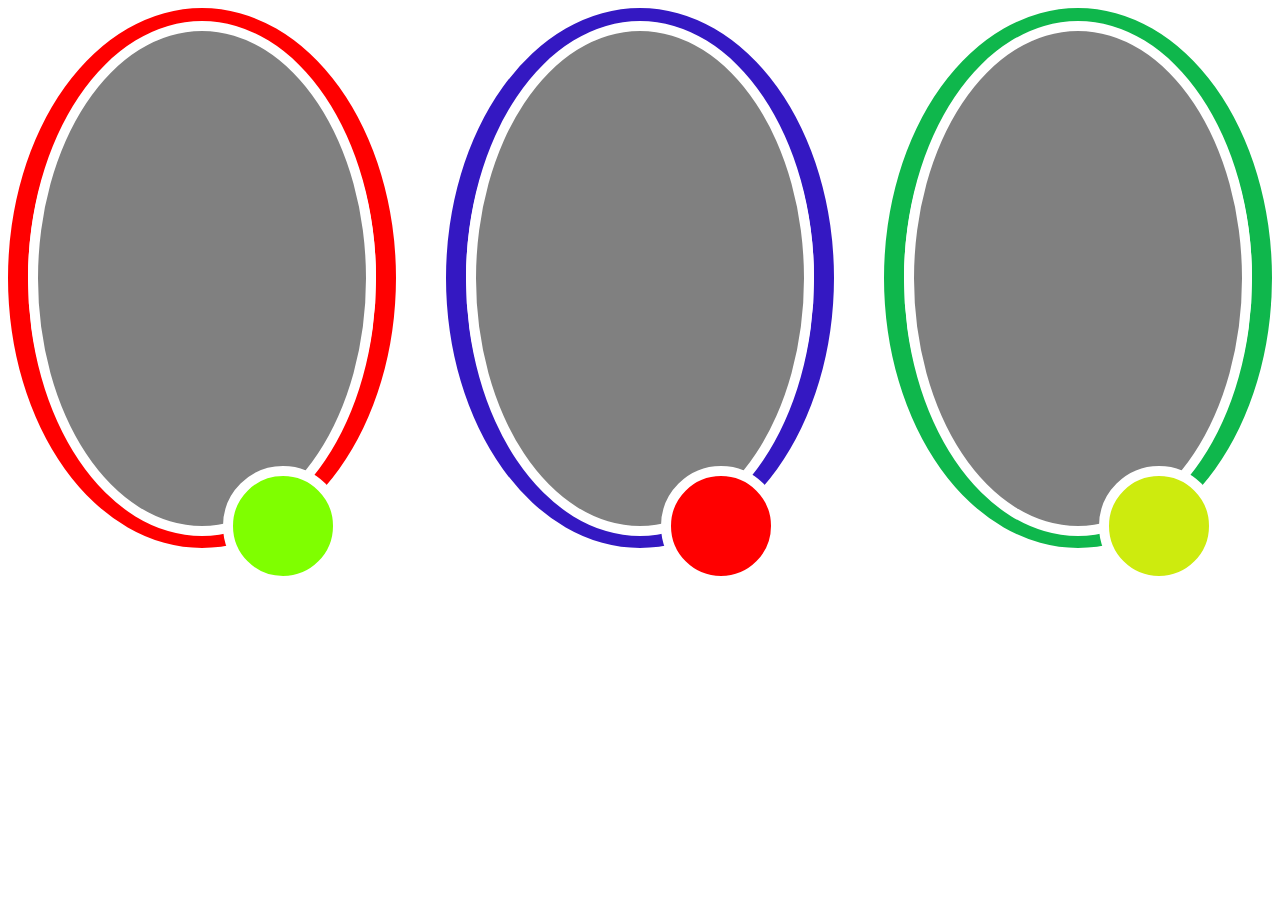
<file: 01.4.2024 dars/index.html>
<!DOCTYPE html>
<html lang="en">
<head>
    <meta charset="UTF-8">
    <meta name="viewport" content="width=device-width, initial-scale=1.0">
    <link rel="stylesheet" href="./style.css">
    <title>Insta</title>
</head>
<body>
    <div class="box">
    <div class="sirce">
        <div class="sirce_box">
            <div class="sirce_child">
            </div>
        </div>
    </div>
    <div class="sirc">
        <div class="sirce_box">
            <div class="sirc_child">
            </div>
        </div>
    </div>
    <div class="water">
        <div class="wate">
            <div class="wat">
            </div>
        </div>
    </div>
</div>
</body>
</html>
</file>
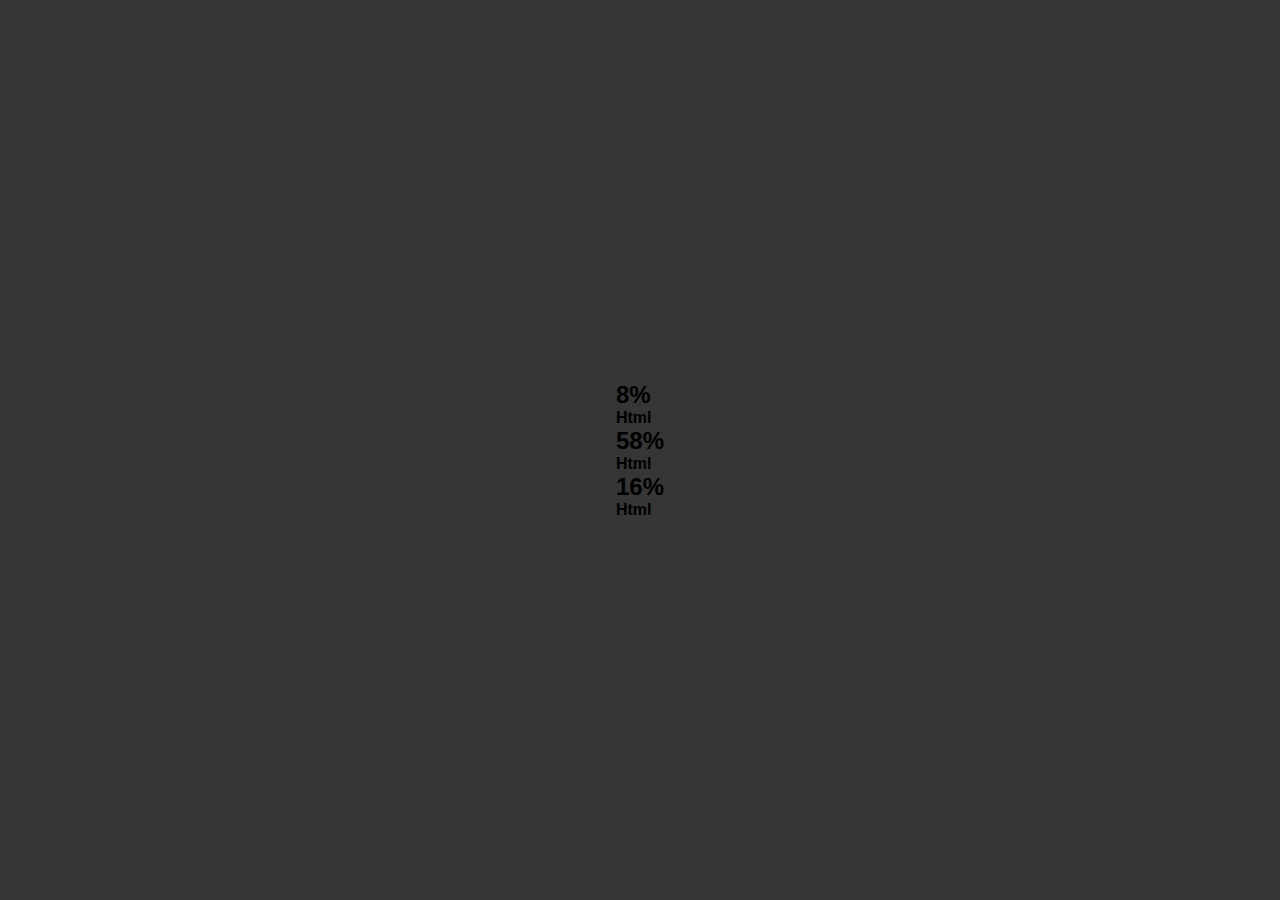
<file: 05.04.2024 dars/index.html>
<!DOCTYPE html>
<html lang="en">
<head>
    <meta charset="UTF-8">
    <meta name="viewport" content="width=device-width, initial-scale=1.0">
    <link rel="stylesheet" href="./style.css">
    <title></title>
</head>
<body>
    <div class="container">
        <div class="circle" data-degree="84"
        data-color="#ff2972">
            <h2 class="number">8<span>%</span></h2>
            <h4>Html</h4>
        </div>
        <div class="circle" data-degree="58"
        data-color="#fee800">
            <h2 class="number">58<span>%</span></h2>
            <h4>Html</h4>
        </div>
        <div class="circle" data-degree="16"
        data-color="#04fc43">
            <h2 class="number">16<span>%</span></h2>
            <h4>Html</h4>
        </div>
    </div>
    <script></script>
</body>
</html>
</file>
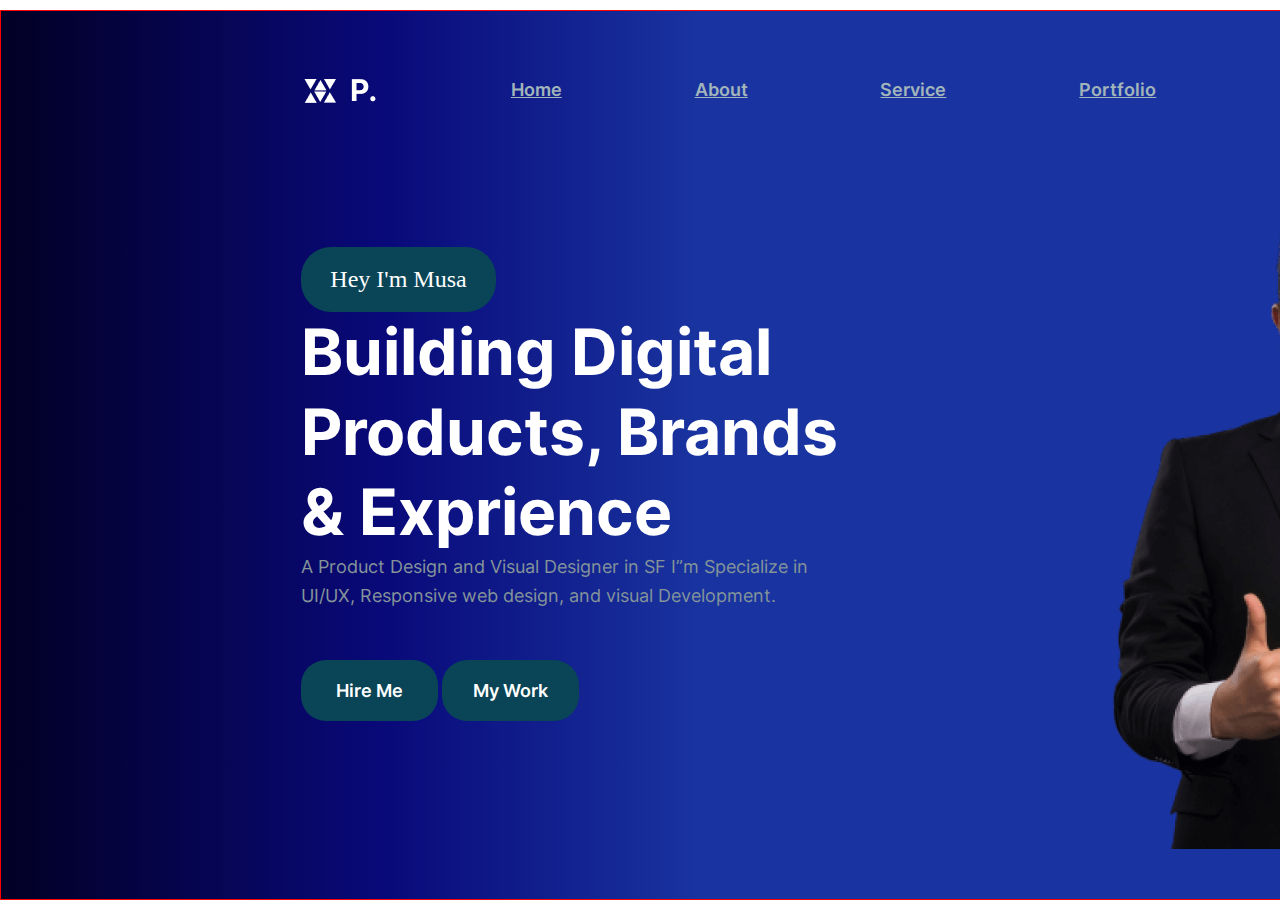
<file: Pasition/index.html>
<!DOCTYPE html>
<html lang="en">
<head>
    <meta charset="UTF-8">
    <meta name="viewport" content="width=device-width, initial-scale=1.0">
    <title>Partfulio</title>
    <link rel="stylesheet" href="./CSS/fonts.css">
    <link rel="stylesheet" href="./CSS/narmalize.css">
    <link rel="stylesheet" href="./CSS/stile.css">
</head>
<body>
    <div class="container">
        <div class="wrapper">
            <nav class="navbar">
                <img class="navbar_img" src="./img/logo.png" alt="logo">
                <ul navbar_list>
                    <li class="navbar.item">
                        <a href="" class="navbar_link">Home</a>
                    </li>
                </ul>
                <ul navbar_list>
                    <li class="navbar.item">
                        <a href="" class="navbar_link">About</a>
                    </li>
                </ul>
                <ul navbar_list>
                    <li class="navbar.item">
                        <a href="" class="navbar_link">Service</a>
                    </li>
                </ul>
                <ul navbar_list>
                    <li class="navbar.item">
                        <a href="" class="navbar_link">Portfolio</a>
                    </li>
                </ul>
                <ul navbar_list>
                    <li class="navbar.item">
                        <a href="" class="navbar_link">Blog</a>
                    </li>
                </ul>
                <button class="navbar_btn">Contact</button>
            </nav>
            <div class="intro">
                <div class="intro_left">
                    <button class="intro_btn">Hey I'm Musa</button>
                    <h1 class="intro_title">Building Digital Products, Brands & Exprience</h1>
                    <p class="intro_text">A Product Design and Visual Designer in SF I”m Specialize in
                    UI/UX, Responsive web design, and visual Development. </p>
                    <div class="intro_btns">
                        <button class="btn">Hire Me</button>
                        <button class="btn">My Work</button>
                    </div>
                </div>
                <div class="intro_right"></div>
                <img class="intro_img" src="./img/man.png" alt="man">
            </div>
        </div>
    </div>
</body>
</html>
</file>
<file: 01.4.2024 dars/style.css>
.box{
    display: flex;
    gap: 50px;
    bottom: 50px;
}
.sirce{
    display: flex;
    align-items: center;
    justify-content: center;
    width: 500px;
    height: 500px;
    border-radius: 50%;
    border: 20px solid red;

}
.sirce_box{
    position: relative;
    width: 99%;
    height: 99%;
    border-radius: 50%;
    border: 10px solid white;
    background-color: grey;
}
.sirce_child{
    position: absolute;
    width: 100px;
    height: 100px;
    border-radius: 50%;
    background-color: chartreuse;
    bottom: -60px;
    left: 185px;
    border: 10px solid white;
}

.sirc{
    display: flex;
    align-items: center;
    justify-content: center;
    width: 500px;
    height: 500px;
    border-radius: 50%;
    border: 20px solid rgb(52, 24, 194);
}
.sirce_box{
    position: relative;
    width: 99%;
    height: 99%;
    border-radius: 50%;
    border: 10px solid white;
    background-color: grey;
}
.sirc_child{
    position: absolute;
    width: 100px;
    height: 100px;
    border-radius: 50%;
    background-color: red;
    bottom: -60px;
    left: 185px;
    border: 10px solid white;
}
.water{
    display: flex;
    align-items: center;
    justify-content: center;
    width: 500px;
    height: 500px;
    border-radius: 50%;
    border: 20px solid rgb(15, 183, 76);
}
.wate{
    position: relative;
    width: 99%;
    height: 99%;
    border-radius: 50%;
    border: 10px solid white;
    background-color: grey;
}
.wat{
    position: absolute;
    width: 100px;
    height: 100px;
    border-radius: 50%;
    background-color: rgb(205, 235, 14);
    bottom: -60px;
    left: 185px;
    border: 10px solid white;
}
</file>
<file: 05.04.2024 dars/style.css>
*{
    margin: 0;
    padding: 0;
    box-sizing: border-box;
    font-family: 'Poppins', sans-serif;
}
body{
    display: flex;
    justify-content: center;
    align-items: center;
    min-height: 100vh;
    background: #363636;
}

3.32min https://youtu.be/LqtmWBYkhDY?t=212
</file>
<file: Pasition/CSS/fonts.css>
/* inter-regular - latin */
@font-face {
  font-display: swap; /* Check https://developer.mozilla.org/en-US/docs/Web/CSS/@font-face/font-display for other options. */
  font-family: 'Inter';
  font-style: normal;
  font-weight: 400;
  src: url('../fonts/inter-v13-latin-regular.woff2') format('woff2'); /* Chrome 36+, Opera 23+, Firefox 39+, Safari 12+, iOS 10+ */
}
/* inter-600 - latin */
@font-face {
  font-display: swap; /* Check https://developer.mozilla.org/en-US/docs/Web/CSS/@font-face/font-display for other options. */
  font-family: 'Inter';
  font-style: normal;
  font-weight: 600;
  src: url('../fonts/inter-v13-latin-600.woff2') format('woff2'); /* Chrome 36+, Opera 23+, Firefox 39+, Safari 12+, iOS 10+ */
}
/* inter-700 - latin */
@font-face {
  font-display: swap; /* Check https://developer.mozilla.org/en-US/docs/Web/CSS/@font-face/font-display for other options. */
  font-family: 'Inter';
  font-style: normal;
  font-weight: 700;
  src: url('../fonts/inter-v13-latin-700.woff2') format('woff2'); /* Chrome 36+, Opera 23+, Firefox 39+, Safari 12+, iOS 10+ */
}
</file>
<file: Pasition/CSS/stile.css>
*{
    padding: 0;
    margin: 0;
}
li{
    list-style: none;
}
a{
    text-decoration: none;
}
.container{
    width: 1900px;
    border: 1px solid red;
    margin: 10px auto;
    background: rgb(0,212,255);
    background: linear-gradient(90deg,
    rgba(0,212,255,1) 0%,
    rgba(2,0,36,1) 0%,
    rgba(9,9,121,1) 20%, rgba(25,52,160,1) 37%);
}
.wrapper{
    width: 1300px;
    margin: 50px auto;
}
.navbar{
    display: flex;
    align-items: center;
    justify-content: space-between;
}
.navbar_img{
}
.navbar_list{
    display: flex;
    align-items: center;
    gap: 50px;
}
.navbar_link{
    font-family: "Inter";
    font-style: normal;
    font-weight: 600;
    font-size: 18px;
    line-height: 22px;
    text-decoration-line: underline;
    color: #a1b5bb;
}
.navbar_btn{
    width: 140px;
    height: 58px;
    background: #145e76;
    border-radius: 25px;
    border: none;

    font-family: "Inter";
    font-style: normal;
    font-weight: 700;
    font-size: 18px;
    line-height: 29px;
    color: #ffffff;
}
.navbar_btn:hover{
    transition: all 0.2s ease-in-out;
    background: #032e3b;
}

/* INTRO */

.intro{
    display: flex;
    align-items: center;
    justify-content: space-between;
}
.intro_btn{
    width: 195px;
    height: 65px;

    background: #094556;
    border-radius: 30px;

    font-family: "Schoolbell";
    font-style: normal;
    font-weight: 400;
    font-size: 24px;
    line-height: 33px;

    color: #ffffff;
    border: none;
}
.intro_btn:hover{
    transition: all 0.2s linear;
    background: #032e3b;
}
.intro_title{
    width: 537px;
    height: 240px;
    font-family: "inter";
    font-style: normal;
    font-weight: 700;
    font-size: 64px;
    line-height: 80px;
    color: #ffffff;
}
.intro_text{
    width: 511px;
    height: 58px;
    font-family: "inter";
    font-style: normal;
    font-weight: 400;
    font-size: 18px;
    line-height: 29px;
    color: #849499;
}
.btn{
    width: 137px;
    height: 61px;
    background: #094556;
    border-radius: 25px;
    border: none;

    font-family: "Inter";
    font-style: normal;
    font-weight: 600;
    font-size: 18px;
    line-height: 29px;
    color: #ffffff;
}
.btn:hover{
    transition: all 0.2s ease-in-out;
    background: #ffa63a;
}
.intro_btns{
    margin-top: 50px;
}
</file>
<file: Pasition/CSS/narmalize.css>
* Restore the focus styles unset by the previous rule.
   */
  
  button:-moz-focusring,
  [type="button"]:-moz-focusring,
  [type="reset"]:-moz-focusring,
  [type="submit"]:-moz-focusring {
    outline: 1px dotted ButtonText;
  }
  
  /
   * Correct the padding in Firefox.
   */
  
  fieldset {
    padding: 0.35em 0.75em 0.625em;
  }
  
  /
   * 1. Correct the text wrapping in Edge and IE.
   * 2. Correct the color inheritance from `fieldset` elements in IE.
   * 3. Remove the padding so developers are not caught out when they zero out
   *    `fieldset` elements in all browsers.
   */
  
  legend {
    box-sizing: border-box; /* 1 */
    color: inherit; /* 2 */
    display: table; /* 1 */
    max-width: 100%; /* 1 */
    padding: 0; /* 3 */
    white-space: normal; /* 1 */
  }
  
  /
   * Add the correct vertical alignment in Chrome, Firefox, and Opera.
   */
  
  progress {
    vertical-align: baseline;
  }
  
  /
   * Remove the default vertical scrollbar in IE 10+.
   */
  
  textarea {
    overflow: auto;
  }
  
  /
   * 1. Add the correct box sizing in IE 10.
   * 2. Remove the padding in IE 10.
   */
  
  [type="checkbox"],
  [type="radio"] {
    box-sizing: border-box; /* 1 */
    padding: 0; /* 2 */
  }
  
  /
   * Correct the cursor style of increment and decrement buttons in Chrome.
   */
  
  [type="number"]::-webkit-inner-spin-button,
  [type="number"]::-webkit-outer-spin-button {
    height: auto;
  }
  
  /
   * 1. Correct the odd appearance in Chrome and Safari.
   * 2. Correct the outline style in Safari.
   */
  
  [type="search"] {
    -webkit-appearance: textfield; /* 1 */
    outline-offset: -2px; /* 2 */
  }
  
  /
   * Remove the inner padding in Chrome and Safari on macOS.
   */
  
  [type="search"]::-webkit-search-decoration {
    -webkit-appearance: none;
  }
  
  /
   * 1. Correct the inability to style clickable types in iOS and Safari.
   * 2. Change font properties to inherit in Safari.
   */
  
  ::-webkit-file-upload-button {
    -webkit-appearance: button; /* 1 */
    font: inherit; /* 2 */
  }
  
  /* Interactive
     ========================================================================== */
  
  /*
   * Add the correct display in Edge, IE 10+, and Firefox.
   */
  
  details {
    display: block;
  }
  
  /*
   * Add the correct display in all browsers.
   */
  
  summary {
    display: list-item;
  }
  
  /* Misc
     ========================================================================== */
  
  /*
   * Add the correct display in IE 10+.
   */
  
  template {
    display: none;
  }
  
  /
   * Add the correct display in IE 10.
   */
  
  [hidden] {
    display: none;
  }
</file>
